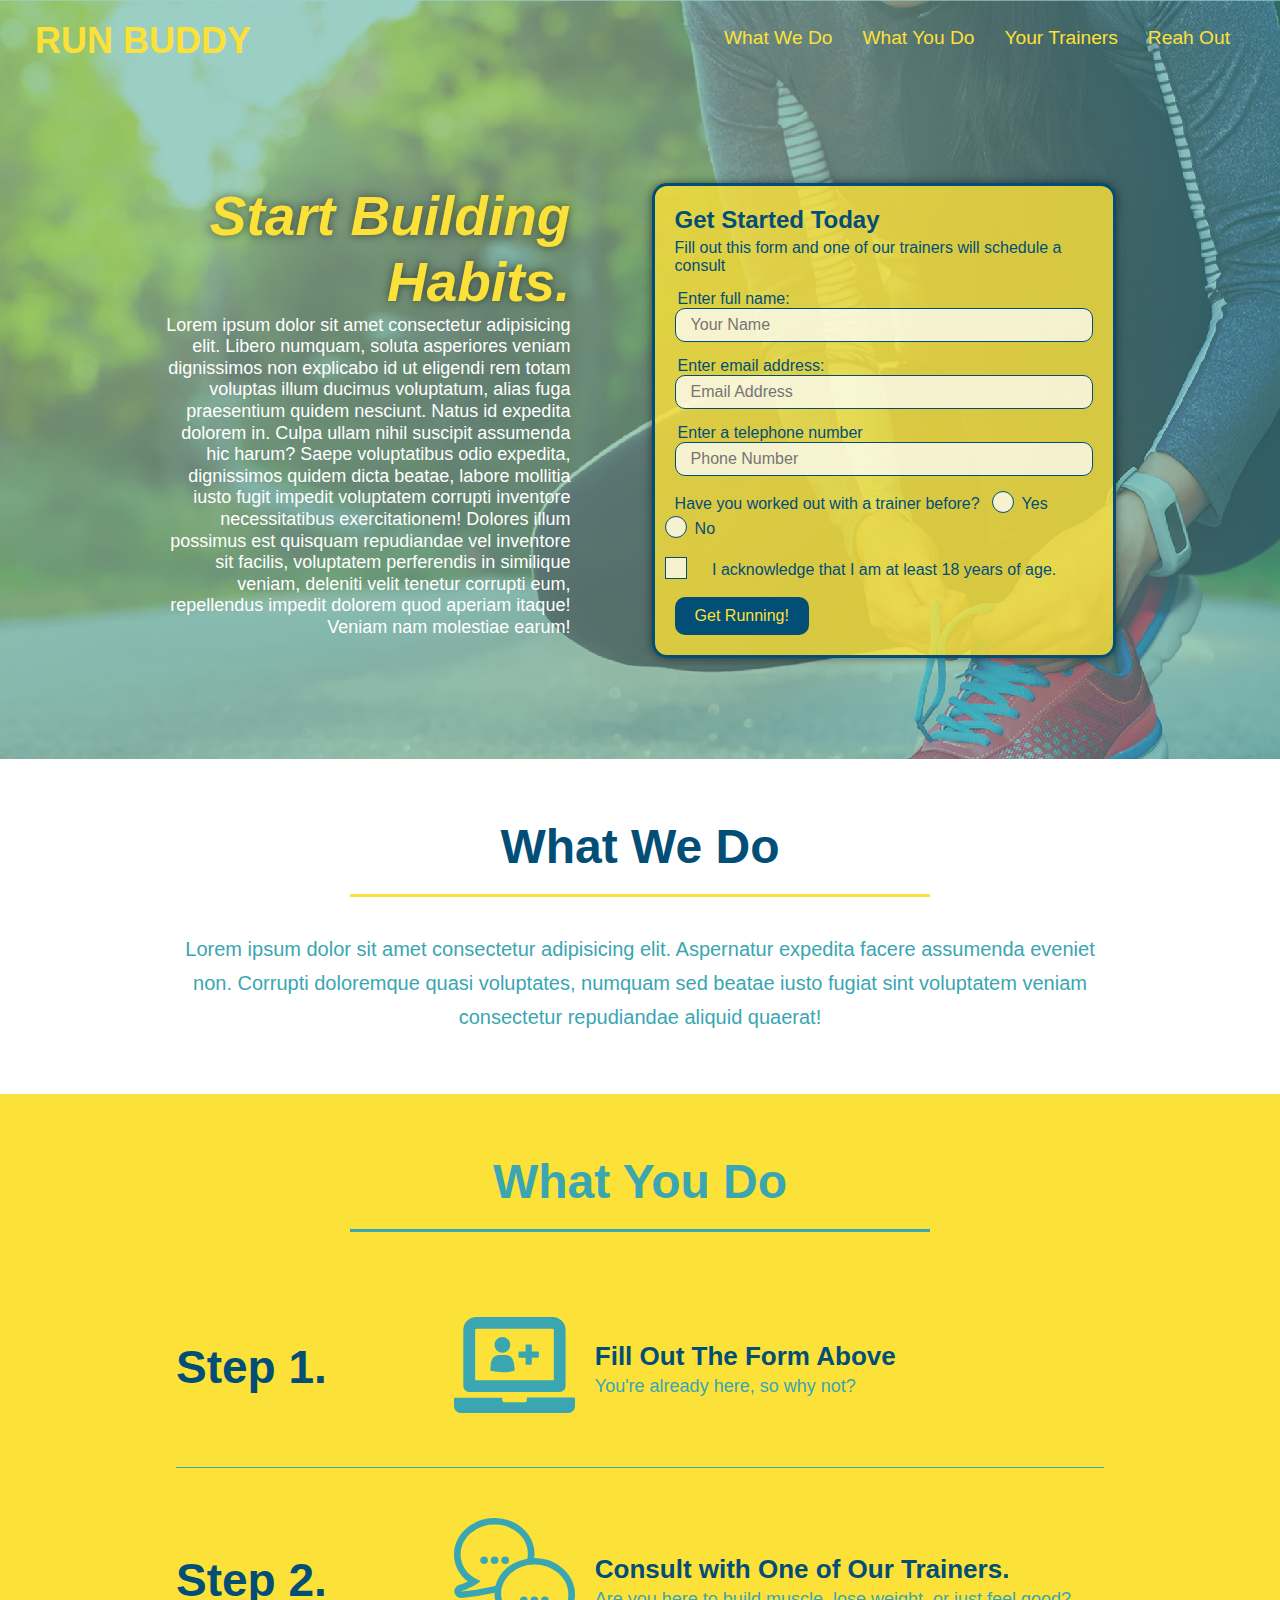
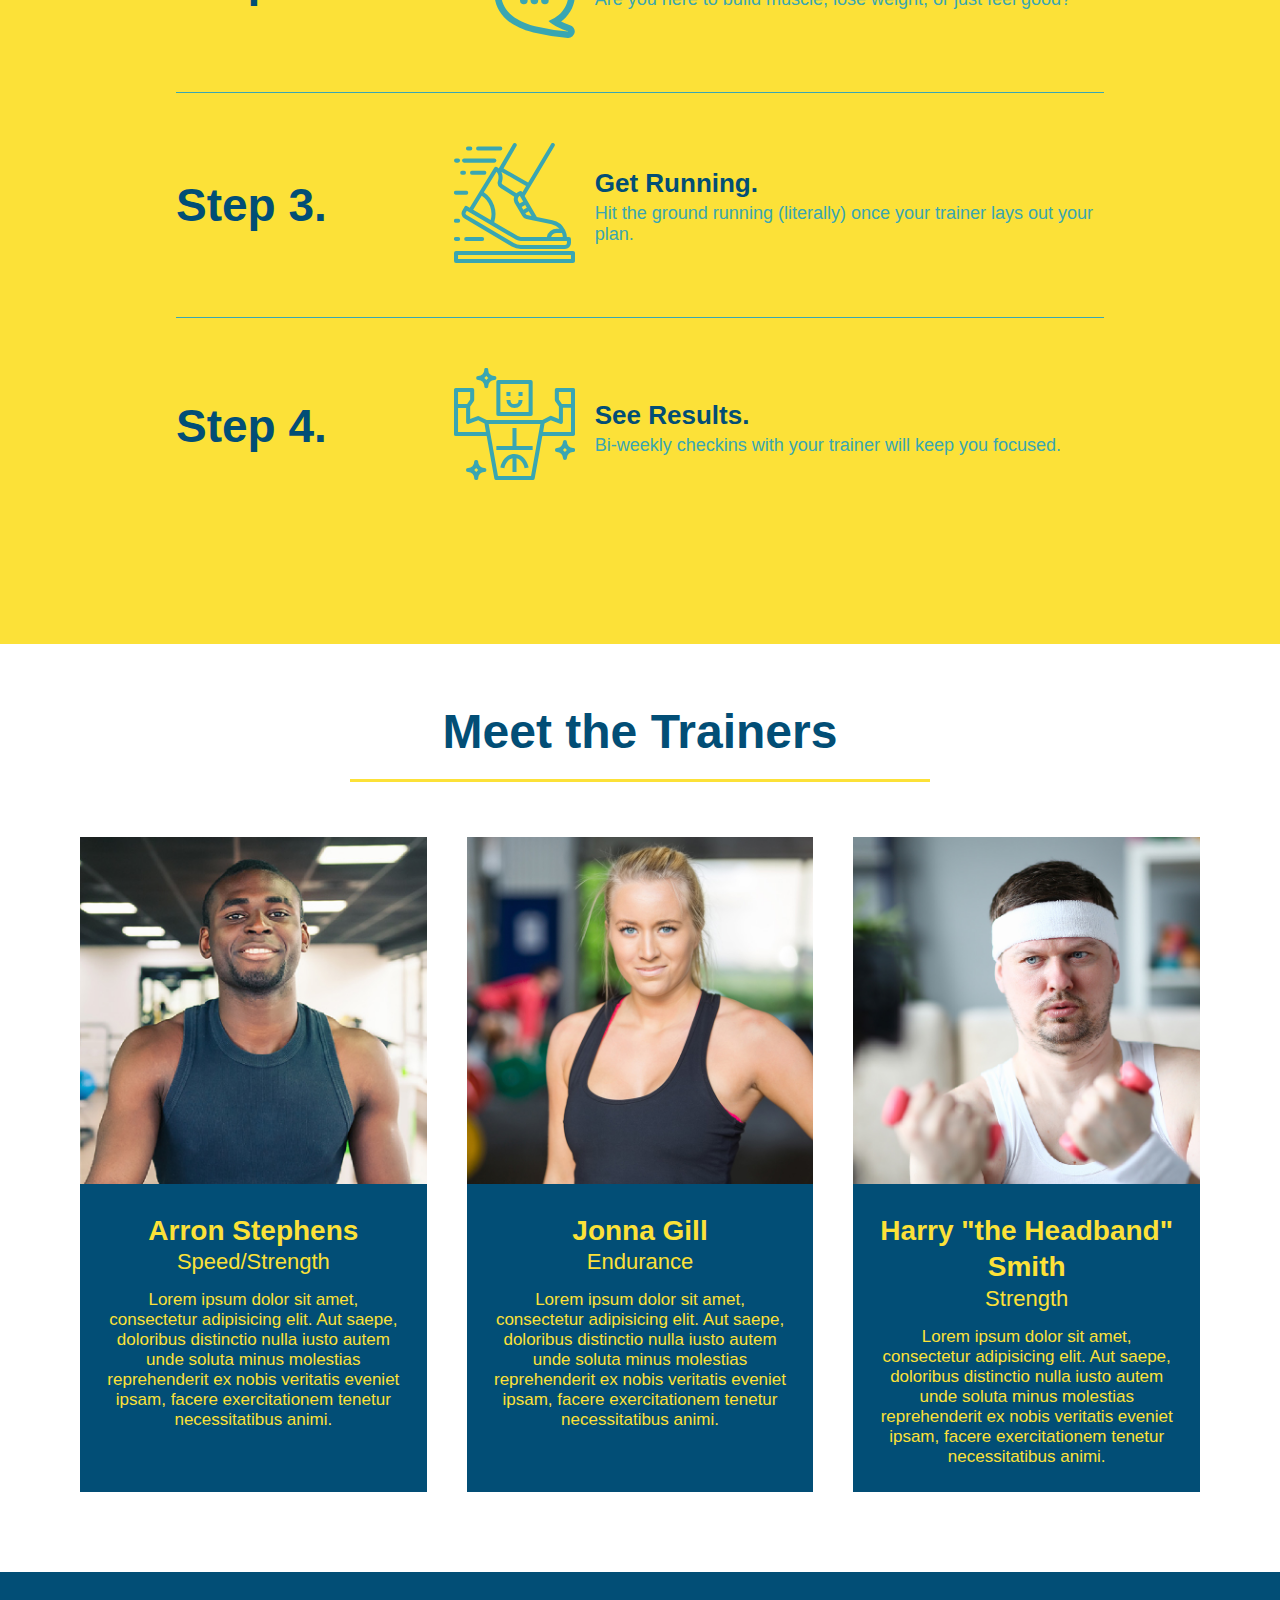
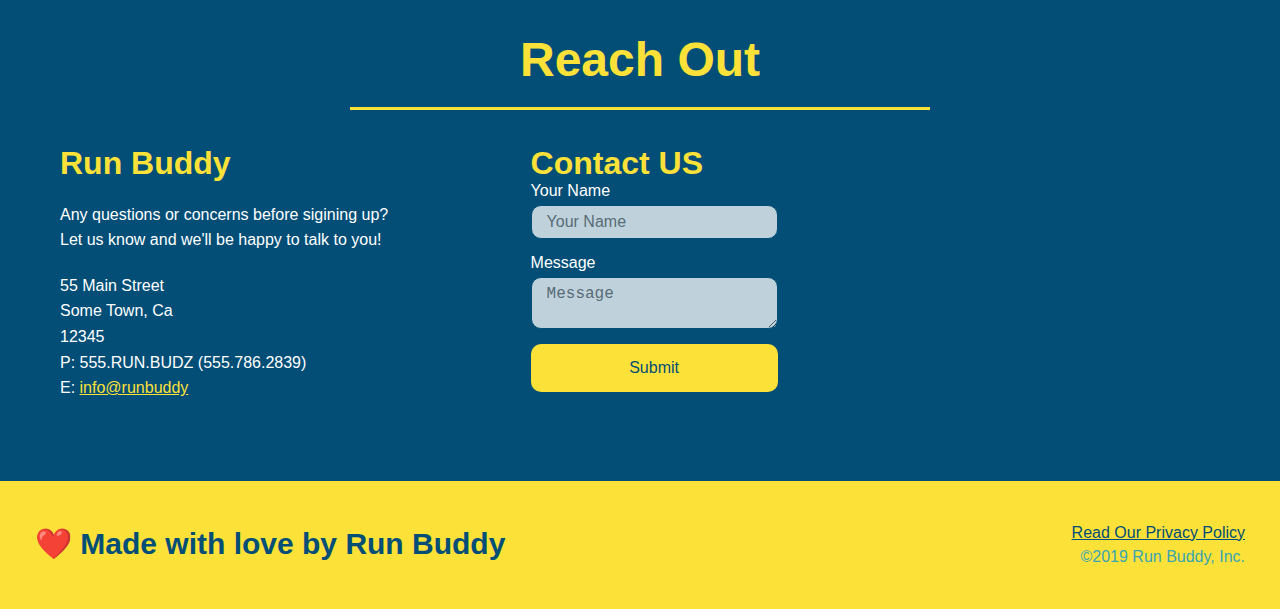
<file: index.html>
<!DOCTYPE html>
<html lang="en">

<head>
    <meta charset="UTF-8" />
    <meta name="viewport" content="width=device-width, initial-scale=1.0" />
    <link rel="stylesheet" href="./assets/css/style.css">
    <title>Run Buddy</title>
</head>

<body>
    <!--Navigation-->
    <header>
        <h1>
            <a href="/">RUN BUDDY</a>
        </h1>
        <nav>
            <!--Unordered list element-->
            <ul>
                <!--List item element-->
                <li>
                    <!--Anchor Element-->
                    <a href="#what-we-do">What We Do</a>
                </li>
                <li>
                    <a href="#what-you-do">What You Do</a>
                </li>
                <li>
                    <a href="#your-trainers">Your Trainers</a>
                </li>
                <li>
                    <a href="#reach-out">Reah Out</a>
                </li>

            </ul>
        </nav>
    </header>

    <!--hero/jumbotron-->
    <section class="hero">
        <div class="hero-cta">
            <div class="flex-row">
                <h2>Start Building Habits.</h2>
            </div>
            <p>
                Lorem ipsum dolor sit amet consectetur adipisicing elit. Libero numquam, soluta asperiores veniam
                dignissimos non explicabo id ut eligendi rem totam voluptas illum ducimus voluptatum, alias fuga
                praesentium quidem nesciunt.
                Natus id expedita dolorem in. Culpa ullam nihil suscipit assumenda hic harum? Saepe voluptatibus odio
                expedita, dignissimos quidem dicta beatae, labore mollitia iusto fugit impedit voluptatem corrupti
                inventore necessitatibus exercitationem!
                Dolores illum possimus est quisquam repudiandae vel inventore sit facilis, voluptatem perferendis in
                similique veniam, deleniti velit tenetur corrupti eum, repellendus impedit dolorem quod aperiam itaque!
                Veniam nam molestiae earum!
            </p>
        </div>
        <div class="hero-form">
            <h3>Get Started Today</h3>
            <p>Fill out this form and one of our trainers will schedule a consult</p>
            <!-- Add form element -->
            <form>
                <label for="name">Enter full name:</label>
                <input type="text" placeholder="Your Name" name="name" id="name" class="form-input" />
                <label for="email">Enter email address:</label>
                <input type="email" placeholder="Email Address" name="email" id="email" class="form-input" />
                <label for="phone">Enter a telephone number</label>
                <input type="tel" placeholder="Phone Number" name="phone" id="phone" class="form-input" />
                <p>
                    Have you worked out with a trainer before?
                    <span class="radio-wrapper">
                        <input type="radio" name="trainer-confirm" id="trainer-yes" />
                        <label for="trainer-yes">Yes</label>
                    </span>
                    <span class="radio-wrapper">
                        <input type="radio" name="trainer-confirm" id="trainer-no" />
                        <label for="trainer-no">No</label>
                    </span>
                </p>
                <p>
                    <span class="checkbox-wrapper">
                        <label for="checkbox">
                            <input type="checkbox" name="age-confirm" id="checkbox">
                            I acknowledge that I am at least 18 years of age.
                        </label>
                    </span>
                </p>
                <button type="submit">
                    Get Running!
                </button>
            </form>
        </div>
    </section>
    <!--End of hero-->

    <!--"What We Do section"-->
    <section id="what-we-do" class="intro">
        <div class="flex-row">
            <h2 class="section-title primary-border">What We Do</h2>
        </div>
        <div class="flex-row">
            <p>
                Lorem ipsum dolor sit amet consectetur adipisicing elit. Aspernatur expedita facere assumenda eveniet
                non.
                Corrupti doloremque quasi voluptates, numquam sed beatae iusto fugiat sint voluptatem veniam consectetur
                repudiandae aliquid quaerat!
            </p>

        </div>
    </section>

    <!--"What You Do" section-->
    <section id="what-you-do" class="steps">
        <div class="flex-row">
            <h2 class="section-title secondary-border">What You Do</h2>
        </div>

        <div class="step">
            <h3>Step 1.</h3>
            <div class="step-info">
                <div class="step-img">
                    <img src="./assets/images/step-1.svg" alt="">
                </div>
                <div class="step-text">
                    <h4>Fill Out The Form Above</h4>
                    <p>You're already here, so why not?</p>
                </div>
            </div>
        </div>


        <div class="step">
            <h3>Step 2.</h3>
            <div class="step-info">
                <div class="step-img">
                    <img src="./assets/images/step-2.svg" alt="">
                </div>
                <div class="step-text">
                    <h4>Consult with One of Our Trainers.</h4>
                    <p>Are you here to build muscle, lose weight, or just feel good?</p>
                </div>
            </div>
        </div>

        <div class="step">
            <h3>Step 3.</h3>
            <div class="step-info">
                <div class="step-img">
                    <img src="./assets/images/step-3.svg" alt="">
                </div>
                <div class="step-text">
                    <h4>Get Running.</h4>
                    <p>Hit the ground running (literally) once your trainer lays out your plan.</p>
                </div>
            </div>
        </div>

        <div class="step">
            <h3>Step 4.</h3>
            <div class="step-info">
                <div class="step-img">
                    <img src="./assets/images/step-4.svg" alt="">
                </div>
                <div class="step-text">
                    <h4> See Results.</h4>
                    <p>Bi-weekly checkins with your trainer will keep you focused.</p>
                </div>
            </div>
        </div>
    </section>

    <!--"Meet the trainers" section-->
    <section id="your-trainers">
        <div class="flex-row">
            <h2 class="section-title primary-border">Meet the Trainers</h2>
        </div>

        <div class="trainers">
            <article class=" trainer">
                <img src="./assets/images/trainer-1.jpg"
                    alt="Arron Stephens in his workout clothes, ready to pump iron">
                <div class="trainer-bio">
                    <h3 class="trainer-name">Arron Stephens</h3>
                    <h4 class="trainer-role">Speed/Strength</h4>
                    <p>
                        Lorem ipsum dolor sit amet, consectetur adipisicing elit. Aut saepe, doloribus distinctio nulla
                        iusto autem unde soluta minus molestias
                        reprehenderit ex nobis veritatis eveniet ipsam, facere exercitationem tenetur necessitatibus
                        animi.
                    </p>
                </div>
            </article>
            <!-- second trainer bio-->
            <article class="trainer">
                <img src="./assets/images/trainer-2.jpg" alt="Joanna Gill cooling off after a workout">
                <div class="trainer-bio">
                    <h3 class="trainer-name">Jonna Gill</h3>
                    <h4 class="trainer-role">Endurance</h4>
                    <p>
                        Lorem ipsum dolor sit amet, consectetur adipisicing elit. Aut saepe, doloribus distinctio nulla
                        iusto autem unde soluta minus molestias
                        reprehenderit ex nobis veritatis eveniet ipsam, facere exercitationem tenetur necessitatibus
                        animi.
                    </p>
                </div>
            </article>
            <!--third trainer bio-->
            <article class="trainer">
                <img src="./assets/images/trainer-3.jpg"
                    alt="Harry Smith wearing a headband and lifting comically small pink weights">
                <div class="trainer-bio">
                    <h3 class="trainer-name">Harry "the Headband" Smith</h3>
                    <h4 class="trainer-role">Strength</h4>
                    <p>
                        Lorem ipsum dolor sit amet, consectetur adipisicing elit. Aut saepe, doloribus distinctio nulla
                        iusto autem unde soluta minus molestias
                        reprehenderit ex nobis veritatis eveniet ipsam, facere exercitationem tenetur necessitatibus
                        animi.
                    </p>
                </div>
            </article>
        </div>
    </section>

    <!--"Reach Out" section-->
    <section id="reach-out" class="contact">
        <div class="flex-row">
            <h2 class="section-title secondary-border">Reach Out</h2>
        </div>

        <div class="contact-info">
            <div>
                <h3>Run Buddy</h3>
                <p>
                    Any questions or concerns before sigining up?
                    <br />
                    Let us know and we'll be happy to talk to you!
                </p>

                <address>
                    55 Main Street <br />
                    Some Town, Ca <br />
                    12345<br />
                    P: 555.RUN.BUDZ (555.786.2839)<br />
                    E: <a href="mailto:info@runbuddy.io">info@runbuddy</a>
                </address>
            </div>

            <div class="contact-form">
                <h3>Contact US</h3>
                <form>
                    <label for="contact-name">Your Name</label>
                    <input type="text" id="contact-name" placeholder="Your Name" />

                    <label for="contact-message">Message</label>
                    <textarea id="contact-message" placeholder="Message"></textarea>

                    <button type="submit">Submit</button>
                </form>
            </div>

            <iframe
                src="https://www.google.com/maps/embed?pb=!1m18!1m12!1m3!1d26954.417604074424!2d-106.51422202765055!3d32.38425993108068!2m3!1f0!2f0!3f0!3m2!1i1024!2i768!4f13.1!3m3!1m2!1s0x86e09f03d6ba1485%3A0x16b9262756746b9f!2sWhite%20Sands%2C%20NM%2088002!5e0!3m2!1sen!2sus!4v1645190670040!5m2!1sen!2sus"
                style="border:0;" allowfullscreen="" loading="lazy">
            </iframe>

        </div>
    </section>

    <!--Footer-->
    <footer>
        <div class="flex-row">
            <h2>❤️ Made with love by Run Buddy</h2>
        </div>
        <div>
            <a href="./privacy-policy.html">Read Our Privacy Policy</a><br />
            &copy;2019 Run Buddy, Inc.
        </div>
    </footer>
</body>


</html>
</file>
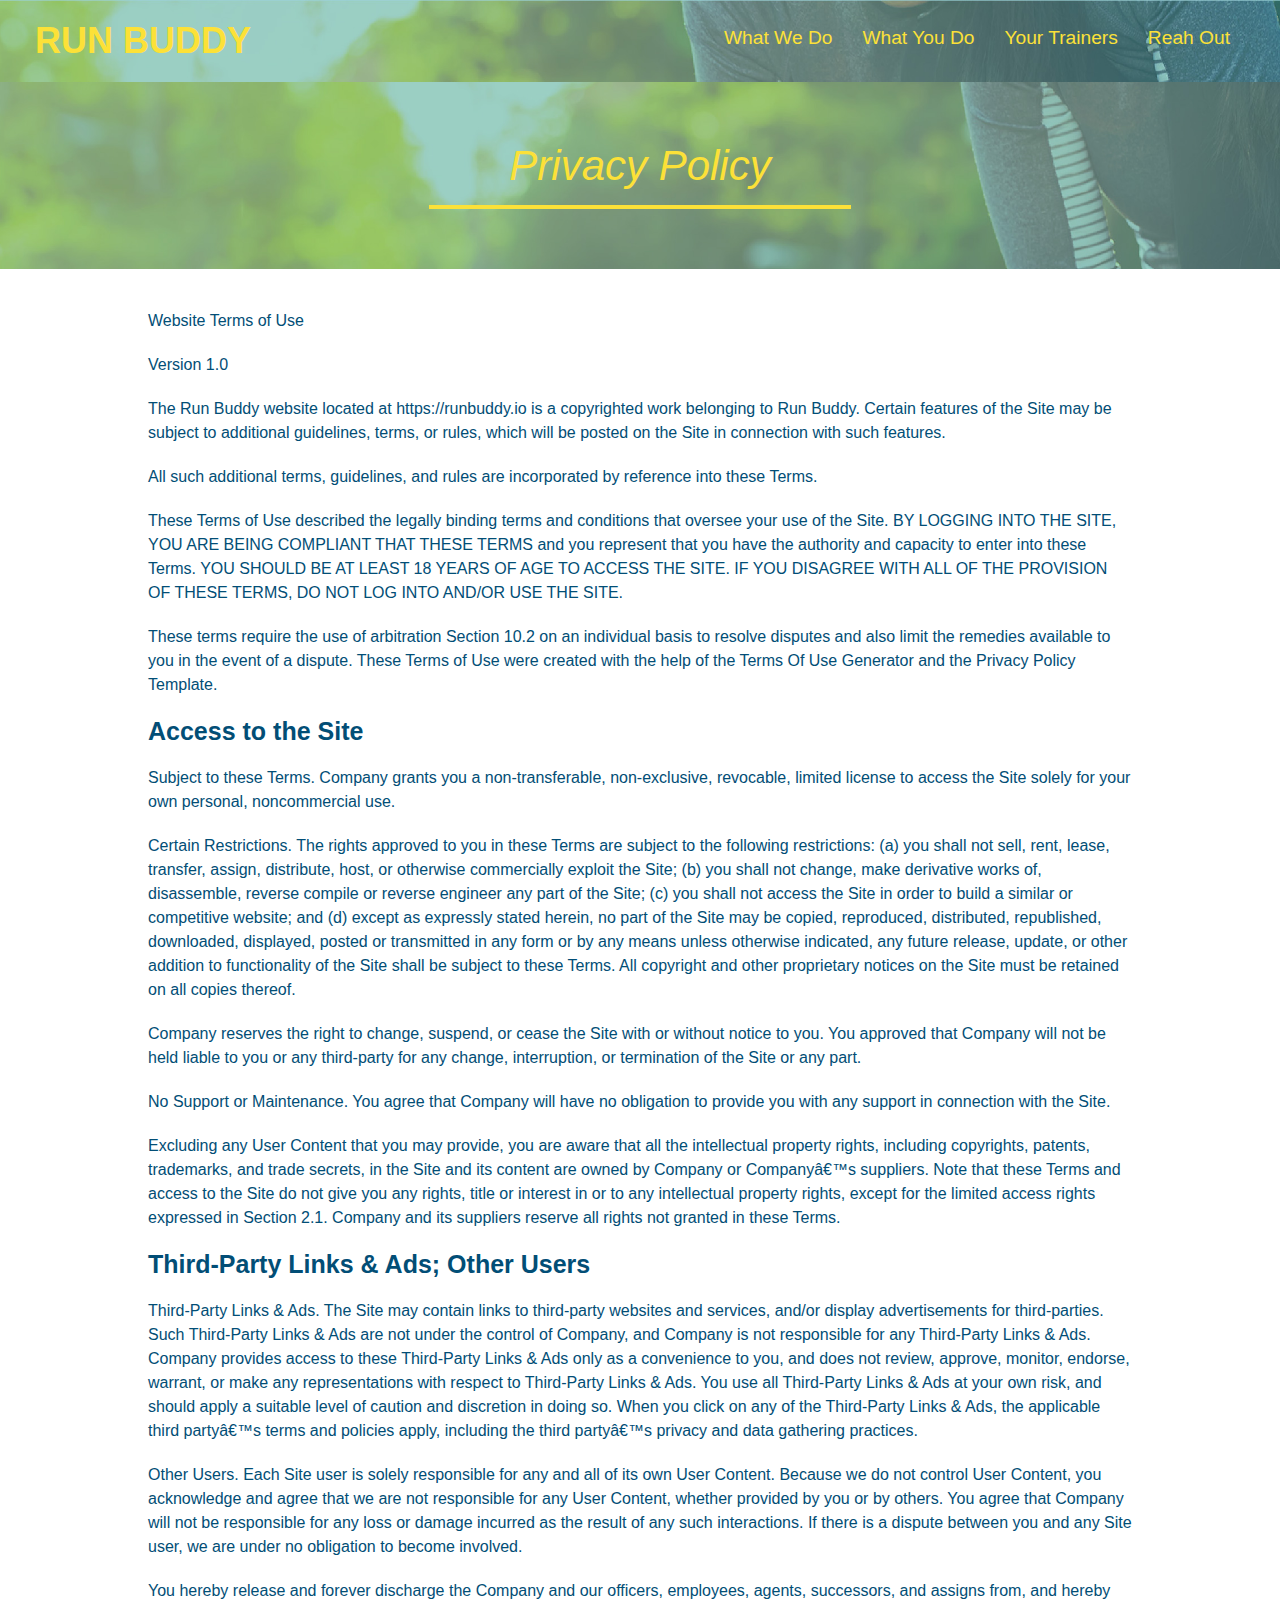
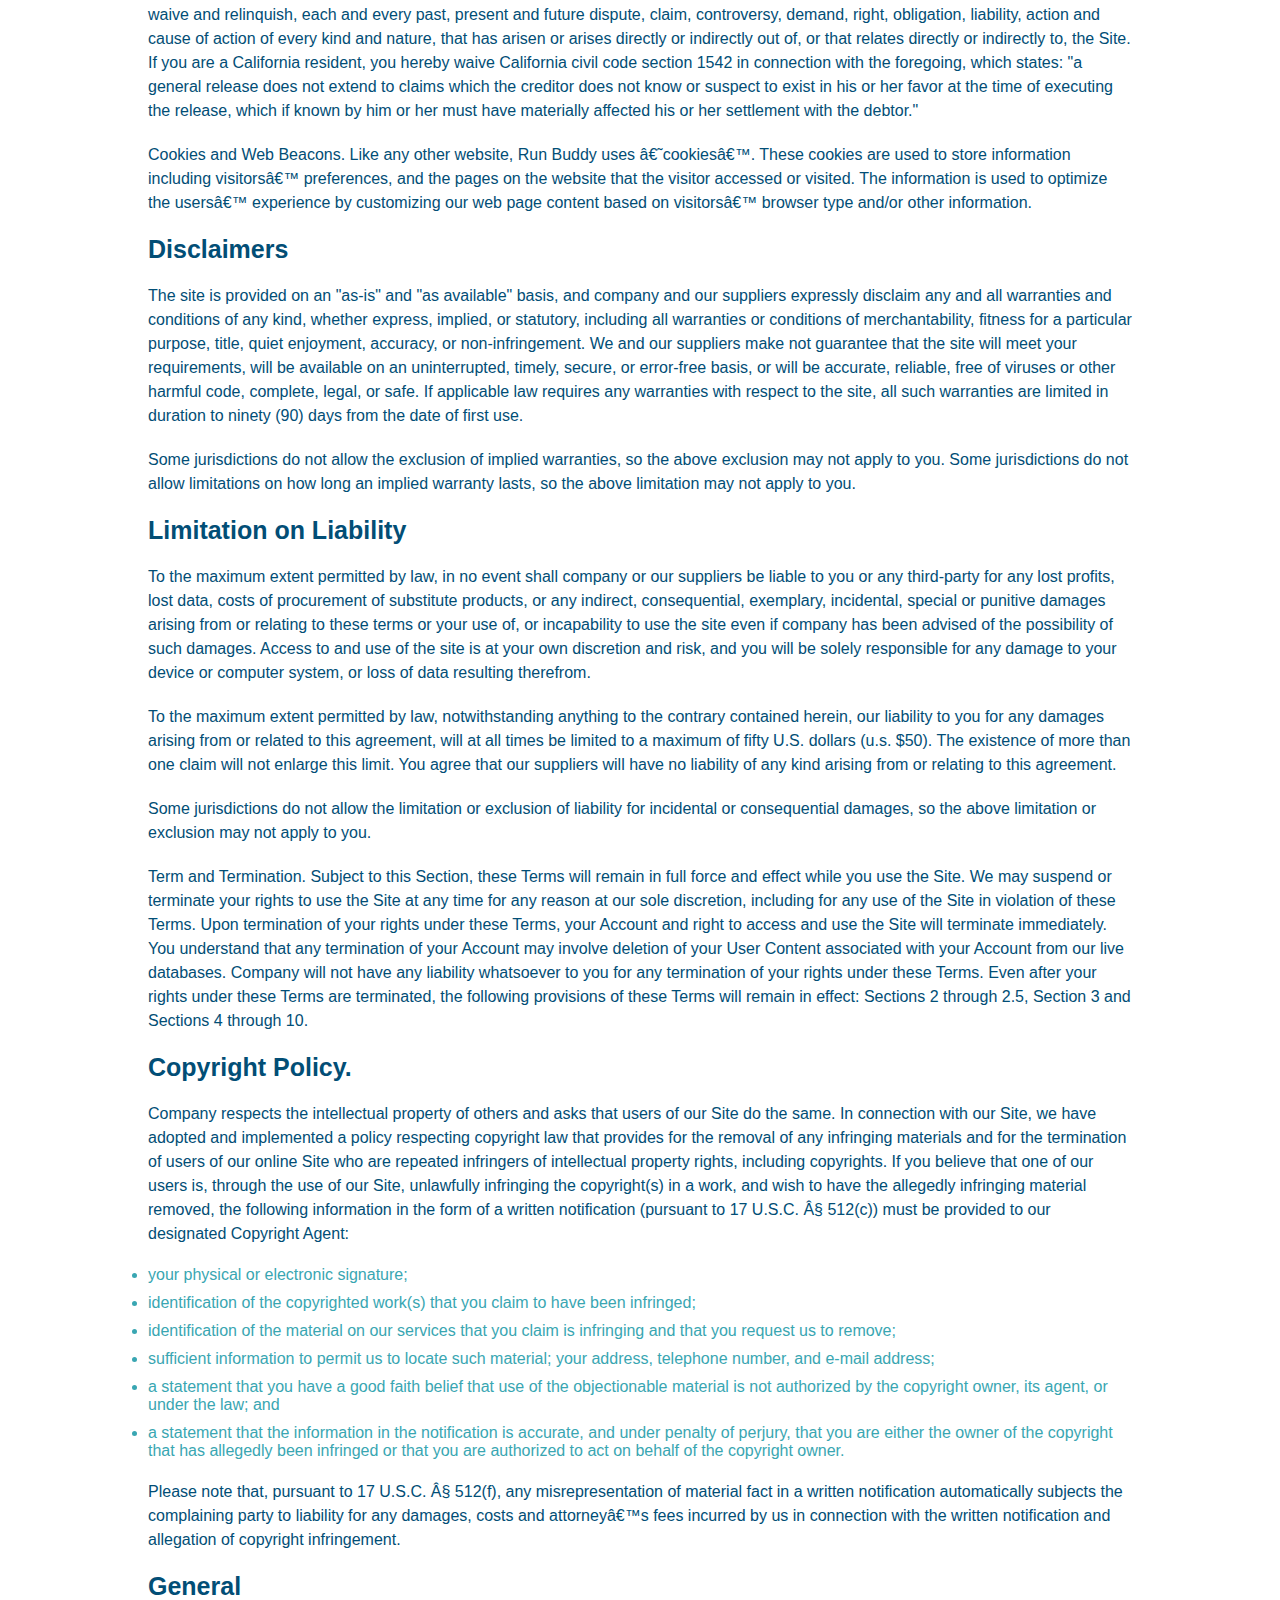
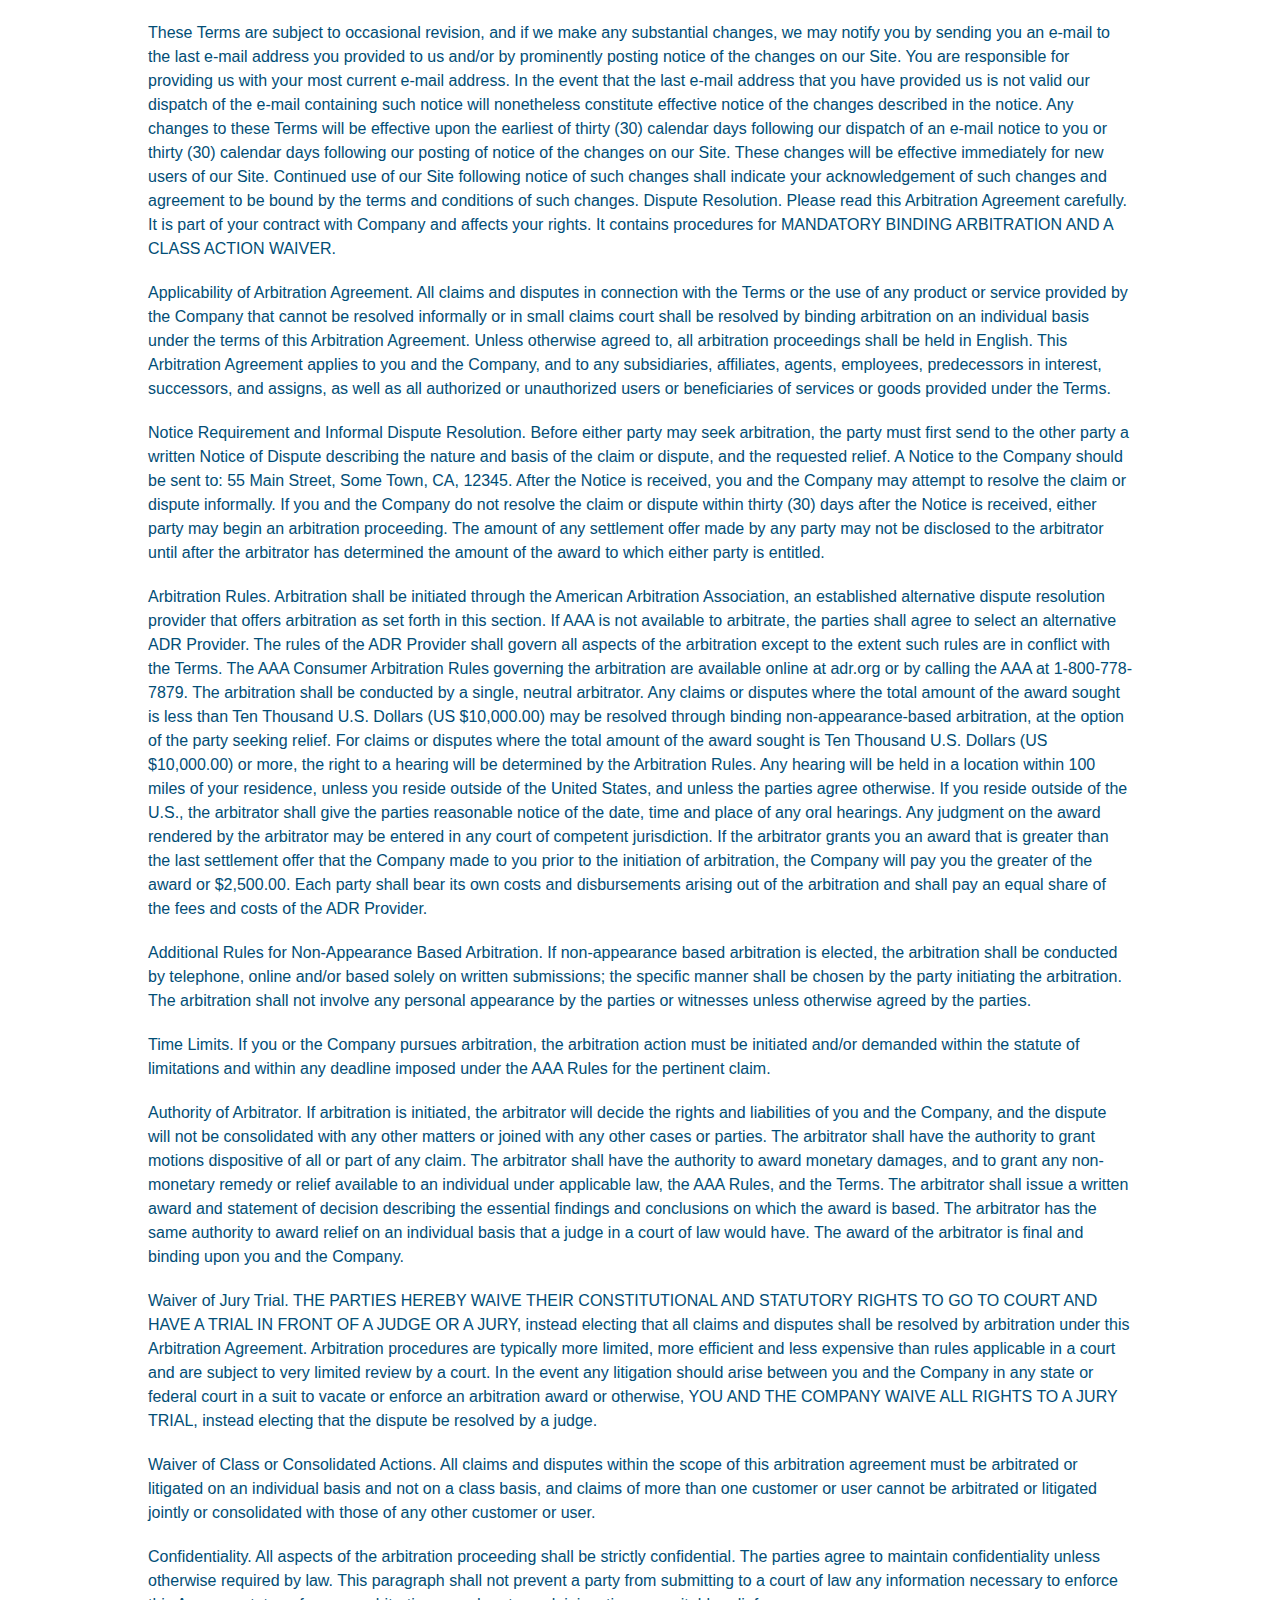
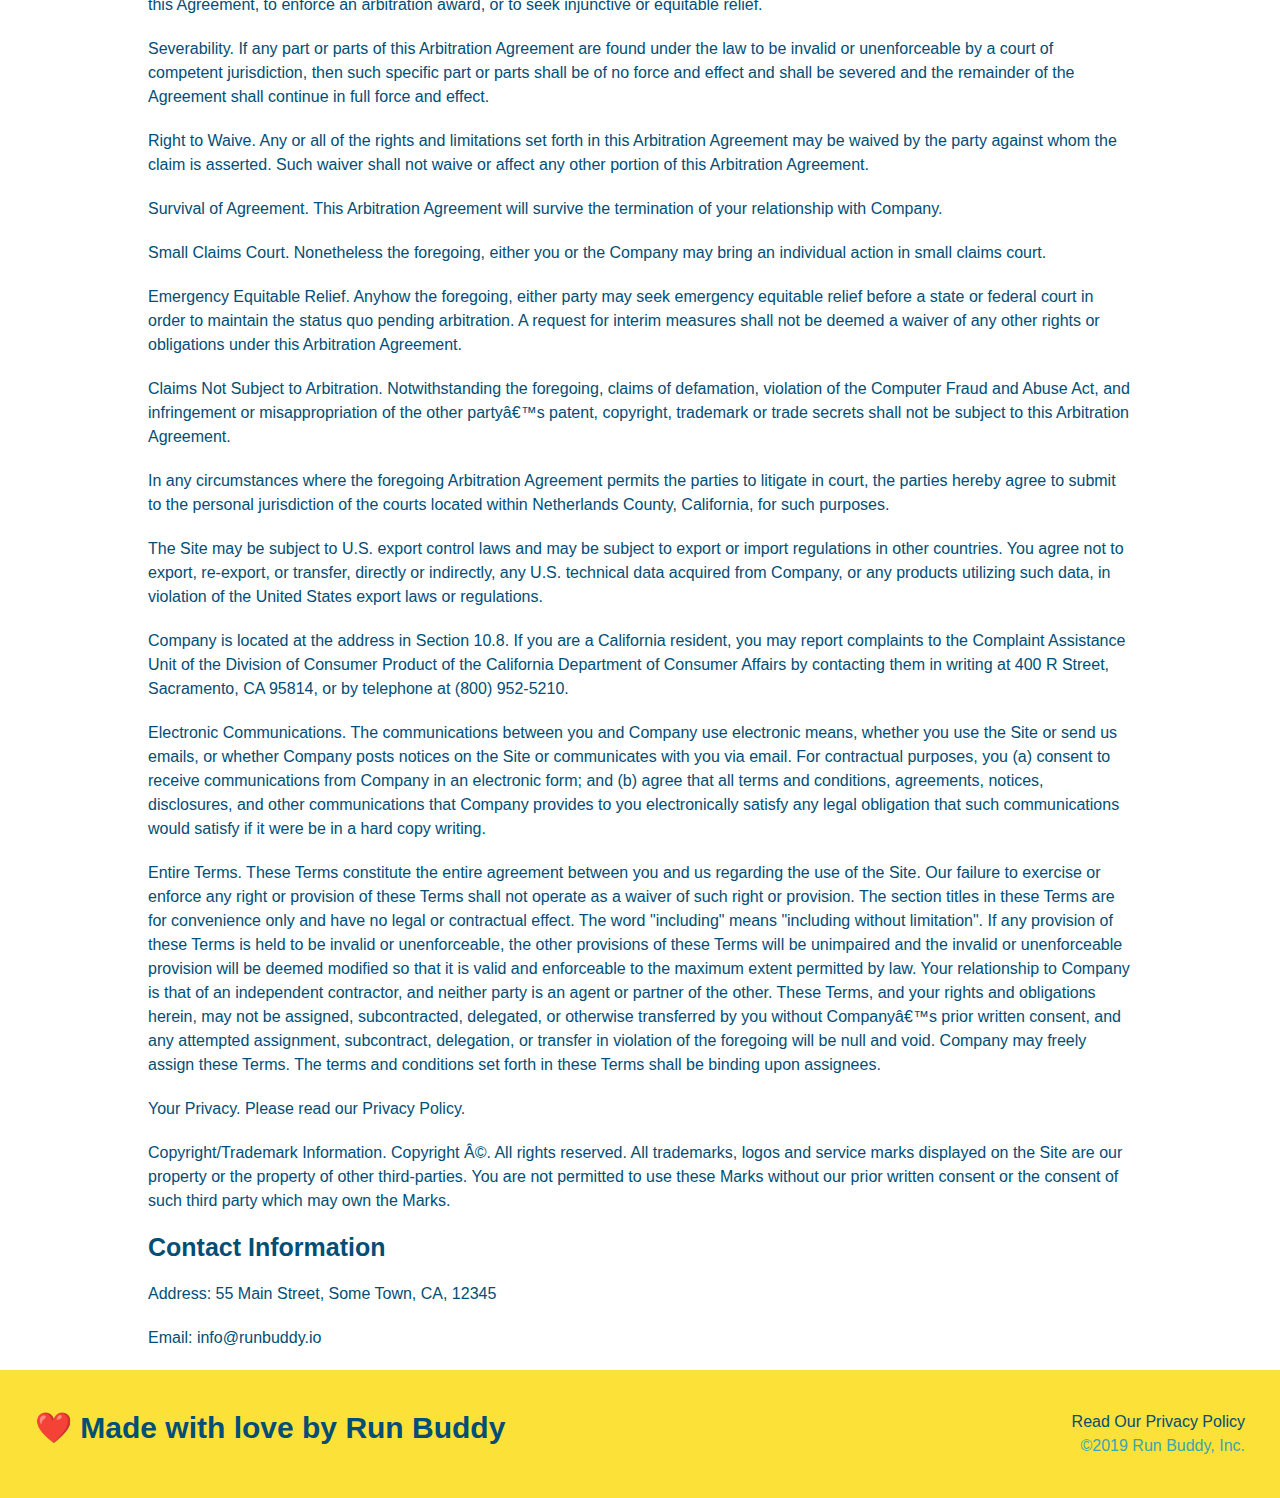
<file: privacy-policy.html>
<!DOCTYPE html>
<html lang="en">

<head>
    <meta charset="UTF-8">
    <meta name="viewport" content="width=device-width, initial-scale=1.0" />
    <link rel="stylesheet" href="./assets/css/style.css">
    <link rel="stylesheet" href="./assets/css/secondary-styles.css">
    <title>Privacy Policy - Run Buddy</title>
</head>

<body>
    <header>
        <h1>
            <a href="/">RUN BUDDY</a>
        </h1>
        <nav>
            <!--Unordered list element-->
            <ul>
                <!--List item element-->
                <li>
                    <!--Anchor Element-->
                    <a href="./index.html#what-we-do">What We Do</a>
                </li>
                <li>
                    <a href="./index.html#what-you-do">What You Do</a>
                </li>
                <li>
                    <a href="./index.html#your-trainers">Your Trainers</a>
                </li>
                <li>
                    <a href="./index.html#reach-out">Reah Out</a>
                </li>

            </ul>
        </nav>
    </header>
    <section class="hero">
        <h2 class="page-title">
            Privacy Policy
        </h2>
    </section>
    <article class="secondary-content">
        <p>
            Website Terms of Use
        </p>

        <p>
            Version 1.0
        </p>

        <p>
            The Run Buddy website located at https://runbuddy.io is a copyrighted work belonging to Run Buddy. Certain
            features of the Site may be subject to additional guidelines, terms, or rules, which will be posted on the
            Site
            in connection with such features.
        </p>

        <p>
            All such additional terms, guidelines, and rules are incorporated by reference into these Terms.
        </p>

        <p>
            These Terms of Use described the legally binding terms and conditions that oversee your use of the Site. BY
            LOGGING INTO THE SITE, YOU ARE BEING COMPLIANT THAT THESE TERMS and you represent that you have the
            authority
            and capacity to enter into these Terms. YOU SHOULD BE AT LEAST 18 YEARS OF AGE TO ACCESS THE SITE. IF YOU
            DISAGREE WITH ALL OF THE PROVISION OF THESE TERMS, DO NOT LOG INTO AND/OR USE THE SITE.
        </p>

        <p>
            These terms require the use of arbitration Section 10.2 on an individual basis to resolve disputes and also
            limit the remedies available to you in the event of a dispute. These Terms of Use were created with the help
            of
            the Terms Of Use Generator and the Privacy Policy Template.
        </p>

        <h3>
            Access to the Site
        </h3>

        <p>
            Subject to these Terms. Company grants you a non-transferable, non-exclusive, revocable, limited license to
            access the Site solely for your own personal, noncommercial use.
        </p>

        <p>
            Certain Restrictions. The rights approved to you in these Terms are subject to the following restrictions:
            (a)
            you shall not sell, rent, lease, transfer, assign, distribute, host, or otherwise commercially exploit the
            Site;
            (b) you shall not change, make derivative works of, disassemble, reverse compile or reverse engineer any
            part of
            the Site; (c) you shall not access the Site in order to build a similar or competitive website; and (d)
            except
            as expressly stated herein, no part of the Site may be copied, reproduced, distributed, republished,
            downloaded,
            displayed, posted or transmitted in any form or by any means unless otherwise indicated, any future release,
            update, or other addition to functionality of the Site shall be subject to these Terms. All copyright and
            other
            proprietary notices on the Site must be retained on all copies thereof.
        </p>

        <p>
            Company reserves the right to change, suspend, or cease the Site with or without notice to you. You approved
            that Company will not be held liable to you or any third-party for any change, interruption, or termination
            of
            the Site or any part.
        </p>

        <p>
            No Support or Maintenance. You agree that Company will have no obligation to provide you with any support in
            connection with the Site.
        </p>

        <p>
            Excluding any User Content that you may provide, you are aware that all the intellectual property rights,
            including copyrights, patents, trademarks, and trade secrets, in the Site and its content are owned by
            Company
            or Companyâ€™s suppliers. Note that these Terms and access to the Site do not give you any rights, title or
            interest in or to any intellectual property rights, except for the limited access rights expressed in
            Section
            2.1. Company and its suppliers reserve all rights not granted in these Terms.
        </p>

        <h3>
            Third-Party Links & Ads; Other Users
        </h3>

        <p>
            Third-Party Links & Ads. The Site may contain links to third-party websites and services, and/or display
            advertisements for third-parties. Such Third-Party Links & Ads are not under the control of Company, and
            Company
            is not responsible for any Third-Party Links & Ads. Company provides access to these Third-Party Links & Ads
            only as a convenience to you, and does not review, approve, monitor, endorse, warrant, or make any
            representations with respect to Third-Party Links & Ads. You use all Third-Party Links & Ads at your own
            risk,
            and should apply a suitable level of caution and discretion in doing so. When you click on any of the
            Third-Party Links & Ads, the applicable third partyâ€™s terms and policies apply, including the third
            partyâ€™s
            privacy and data gathering practices.
        </p>

        <p>
            Other Users. Each Site user is solely responsible for any and all of its own User Content. Because we do not
            control User Content, you acknowledge and agree that we are not responsible for any User Content, whether
            provided by you or by others. You agree that Company will not be responsible for any loss or damage incurred
            as
            the result of any such interactions. If there is a dispute between you and any Site user, we are under no
            obligation to become involved.
        </p>

        <p>
            You hereby release and forever discharge the Company and our officers, employees, agents, successors, and
            assigns from, and hereby waive and relinquish, each and every past, present and future dispute, claim,
            controversy, demand, right, obligation, liability, action and cause of action of every kind and nature, that
            has
            arisen or arises directly or indirectly out of, or that relates directly or indirectly to, the Site. If you
            are
            a California resident, you hereby waive California civil code section 1542 in connection with the foregoing,
            which states: "a general release does not extend to claims which the creditor does not know or suspect to
            exist
            in his or her favor at the time of executing the release, which if known by him or her must have materially
            affected his or her settlement with the debtor."
        </p>

        <p>
            Cookies and Web Beacons. Like any other website, Run Buddy uses â€˜cookiesâ€™. These cookies are used to
            store
            information including visitorsâ€™ preferences, and the pages on the website that the visitor accessed or
            visited.
            The information is used to optimize the usersâ€™ experience by customizing our web page content based on
            visitorsâ€™
            browser type and/or other information.
        </p>

        <h3>
            Disclaimers
        </h3>

        <p>
            The site is provided on an "as-is" and "as available" basis, and company and our suppliers expressly
            disclaim
            any and all warranties and conditions of any kind, whether express, implied, or statutory, including all
            warranties or conditions of merchantability, fitness for a particular purpose, title, quiet enjoyment,
            accuracy,
            or non-infringement. We and our suppliers make not guarantee that the site will meet your requirements, will
            be
            available on an uninterrupted, timely, secure, or error-free basis, or will be accurate, reliable, free of
            viruses or other harmful code, complete, legal, or safe. If applicable law requires any warranties with
            respect
            to the site, all such warranties are limited in duration to ninety (90) days from the date of first use.
        </p>

        <p>
            Some jurisdictions do not allow the exclusion of implied warranties, so the above exclusion may not apply to
            you. Some jurisdictions do not allow limitations on how long an implied warranty lasts, so the above
            limitation
            may not apply to you.
        </p>

        <h3>
            Limitation on Liability
        </h3>

        <p>
            To the maximum extent permitted by law, in no event shall company or our suppliers be liable to you or any
            third-party for any lost profits, lost data, costs of procurement of substitute products, or any indirect,
            consequential, exemplary, incidental, special or punitive damages arising from or relating to these terms or
            your use of, or incapability to use the site even if company has been advised of the possibility of such
            damages. Access to and use of the site is at your own discretion and risk, and you will be solely
            responsible
            for any damage to your device or computer system, or loss of data resulting therefrom.
        </p>

        <p>
            To the maximum extent permitted by law, notwithstanding anything to the contrary contained herein, our
            liability
            to you for any damages arising from or related to this agreement, will at all times be limited to a maximum
            of
            fifty U.S. dollars (u.s. $50). The existence of more than one claim will not enlarge this limit. You agree
            that
            our suppliers will have no liability of any kind arising from or relating to this agreement.
        </p>

        <p>
            Some jurisdictions do not allow the limitation or exclusion of liability for incidental or consequential
            damages, so the above limitation or exclusion may not apply to you.
        </p>

        <p>
            Term and Termination. Subject to this Section, these Terms will remain in full force and effect while you
            use
            the Site. We may suspend or terminate your rights to use the Site at any time for any reason at our sole
            discretion, including for any use of the Site in violation of these Terms. Upon termination of your rights
            under
            these Terms, your Account and right to access and use the Site will terminate immediately. You understand
            that
            any termination of your Account may involve deletion of your User Content associated with your Account from
            our
            live databases. Company will not have any liability whatsoever to you for any termination of your rights
            under
            these Terms. Even after your rights under these Terms are terminated, the following provisions of these
            Terms
            will remain in effect: Sections 2 through 2.5, Section 3 and Sections 4 through 10.
        </p>

        <h3>
            Copyright Policy.
        </h3>

        <p>
            Company respects the intellectual property of others and asks that users of our Site do the same. In
            connection
            with our Site, we have adopted and implemented a policy respecting copyright law that provides for the
            removal
            of any infringing materials and for the termination of users of our online Site who are repeated infringers
            of
            intellectual property rights, including copyrights. If you believe that one of our users is, through the use
            of
            our Site, unlawfully infringing the copyright(s) in a work, and wish to have the allegedly infringing
            material
            removed, the following information in the form of a written notification (pursuant to 17 U.S.C. Â§ 512(c))
            must
            be provided to our designated Copyright Agent:
        </p>

        <ul>
            <li>
                your physical or electronic signature;
            </li>
            <li>
                identification of the copyrighted work(s) that you claim to have been infringed;
            </li>
            <li>
                identification of the material on our services that you claim is infringing and that you request us to
                remove;
            </li>
            <li>
                sufficient information to permit us to locate such material; your address, telephone number, and e-mail
                address;
            </li>
            <li>
                a statement that you have a good faith belief that use of the objectionable material is not authorized
                by the
                copyright owner, its agent, or under the law; and
            </li>
            <li>
                a statement that the information in the notification is accurate, and under penalty of perjury, that you
                are
                either the owner of the copyright that has allegedly been infringed or that you are authorized to act on
                behalf of the copyright owner.
            </li>
        </ul>

        <p>
            Please note that, pursuant to 17 U.S.C. Â§ 512(f), any misrepresentation of material fact in a written
            notification automatically subjects the complaining party to liability for any damages, costs and
            attorneyâ€™s
            fees incurred by us in connection with the written notification and allegation of copyright infringement.
        </p>

        <h3>
            General
        </h3>

        <p>
            These Terms are subject to occasional revision, and if we make any substantial changes, we may notify you by
            sending you an e-mail to the last e-mail address you provided to us and/or by prominently posting notice of
            the
            changes on our Site. You are responsible for providing us with your most current e-mail address. In the
            event
            that the last e-mail address that you have provided us is not valid our dispatch of the e-mail containing
            such
            notice will nonetheless constitute effective notice of the changes described in the notice. Any changes to
            these
            Terms will be effective upon the earliest of thirty (30) calendar days following our dispatch of an e-mail
            notice to you or thirty (30) calendar days following our posting of notice of the changes on our Site. These
            changes will be effective immediately for new users of our Site. Continued use of our Site following notice
            of
            such changes shall indicate your acknowledgement of such changes and agreement to be bound by the terms and
            conditions of such changes. Dispute Resolution. Please read this Arbitration Agreement carefully. It is part
            of
            your contract with Company and affects your rights. It contains procedures for MANDATORY BINDING ARBITRATION
            AND
            A CLASS ACTION WAIVER.
        </p>

        <p>
            Applicability of Arbitration Agreement. All claims and disputes in connection with the Terms or the use of
            any
            product or service provided by the Company that cannot be resolved informally or in small claims court shall
            be
            resolved by binding arbitration on an individual basis under the terms of this Arbitration Agreement. Unless
            otherwise agreed to, all arbitration proceedings shall be held in English. This Arbitration Agreement
            applies to
            you and the Company, and to any subsidiaries, affiliates, agents, employees, predecessors in interest,
            successors, and assigns, as well as all authorized or unauthorized users or beneficiaries of services or
            goods
            provided under the Terms.
        </p>

        <p>
            Notice Requirement and Informal Dispute Resolution. Before either party may seek arbitration, the party must
            first send to the other party a written Notice of Dispute describing the nature and basis of the claim or
            dispute, and the requested relief. A Notice to the Company should be sent to: 55 Main Street, Some Town, CA,
            12345. After the Notice is received, you and the Company may attempt to resolve the claim or dispute
            informally.
            If you and the Company do not resolve the claim or dispute within thirty (30) days after the Notice is
            received,
            either party may begin an arbitration proceeding. The amount of any settlement offer made by any party may
            not
            be disclosed to the arbitrator until after the arbitrator has determined the amount of the award to which
            either
            party is entitled.
        </p>

        <p>
            Arbitration Rules. Arbitration shall be initiated through the American Arbitration Association, an
            established
            alternative dispute resolution provider that offers arbitration as set forth in this section. If AAA is not
            available to arbitrate, the parties shall agree to select an alternative ADR Provider. The rules of the ADR
            Provider shall govern all aspects of the arbitration except to the extent such rules are in conflict with
            the
            Terms. The AAA Consumer Arbitration Rules governing the arbitration are available online at adr.org or by
            calling the AAA at 1-800-778-7879. The arbitration shall be conducted by a single, neutral arbitrator. Any
            claims or disputes where the total amount of the award sought is less than Ten Thousand U.S. Dollars (US
            $10,000.00) may be resolved through binding non-appearance-based arbitration, at the option of the party
            seeking
            relief. For claims or disputes where the total amount of the award sought is Ten Thousand U.S. Dollars (US
            $10,000.00) or more, the right to a hearing will be determined by the Arbitration Rules. Any hearing will be
            held in a location within 100 miles of your residence, unless you reside outside of the United States, and
            unless the parties agree otherwise. If you reside outside of the U.S., the arbitrator shall give the parties
            reasonable notice of the date, time and place of any oral hearings. Any judgment on the award rendered by
            the
            arbitrator may be entered in any court of competent jurisdiction. If the arbitrator grants you an award that
            is
            greater than the last settlement offer that the Company made to you prior to the initiation of arbitration,
            the
            Company will pay you the greater of the award or $2,500.00. Each party shall bear its own costs and
            disbursements arising out of the arbitration and shall pay an equal share of the fees and costs of the ADR
            Provider.
        </p>

        <p>
            Additional Rules for Non-Appearance Based Arbitration. If non-appearance based arbitration is elected, the
            arbitration shall be conducted by telephone, online and/or based solely on written submissions; the specific
            manner shall be chosen by the party initiating the arbitration. The arbitration shall not involve any
            personal
            appearance by the parties or witnesses unless otherwise agreed by the parties.
        </p>

        <p>
            Time Limits. If you or the Company pursues arbitration, the arbitration action must be initiated and/or
            demanded
            within the statute of limitations and within any deadline imposed under the AAA Rules for the pertinent
            claim.
        </p>

        <p>
            Authority of Arbitrator. If arbitration is initiated, the arbitrator will decide the rights and liabilities
            of
            you and the Company, and the dispute will not be consolidated with any other matters or joined with any
            other
            cases or parties. The arbitrator shall have the authority to grant motions dispositive of all or part of any
            claim. The arbitrator shall have the authority to award monetary damages, and to grant any non-monetary
            remedy
            or relief available to an individual under applicable law, the AAA Rules, and the Terms. The arbitrator
            shall
            issue a written award and statement of decision describing the essential findings and conclusions on which
            the
            award is based. The arbitrator has the same authority to award relief on an individual basis that a judge in
            a
            court of law would have. The award of the arbitrator is final and binding upon you and the Company.
        </p>

        <p>
            Waiver of Jury Trial. THE PARTIES HEREBY WAIVE THEIR CONSTITUTIONAL AND STATUTORY RIGHTS TO GO TO COURT AND
            HAVE
            A TRIAL IN FRONT OF A JUDGE OR A JURY, instead electing that all claims and disputes shall be resolved by
            arbitration under this Arbitration Agreement. Arbitration procedures are typically more limited, more
            efficient
            and less expensive than rules applicable in a court and are subject to very limited review by a court. In
            the
            event any litigation should arise between you and the Company in any state or federal court in a suit to
            vacate
            or enforce an arbitration award or otherwise, YOU AND THE COMPANY WAIVE ALL RIGHTS TO A JURY TRIAL, instead
            electing that the dispute be resolved by a judge.
        </p>

        <p>
            Waiver of Class or Consolidated Actions. All claims and disputes within the scope of this arbitration
            agreement
            must be arbitrated or litigated on an individual basis and not on a class basis, and claims of more than one
            customer or user cannot be arbitrated or litigated jointly or consolidated with those of any other customer
            or
            user.
        </p>

        <p>
            Confidentiality. All aspects of the arbitration proceeding shall be strictly confidential. The parties agree
            to
            maintain confidentiality unless otherwise required by law. This paragraph shall not prevent a party from
            submitting to a court of law any information necessary to enforce this Agreement, to enforce an arbitration
            award, or to seek injunctive or equitable relief.
        </p>

        <p>
            Severability. If any part or parts of this Arbitration Agreement are found under the law to be invalid or
            unenforceable by a court of competent jurisdiction, then such specific part or parts shall be of no force
            and
            effect and shall be severed and the remainder of the Agreement shall continue in full force and effect.
        </p>

        <p>
            Right to Waive. Any or all of the rights and limitations set forth in this Arbitration Agreement may be
            waived
            by the party against whom the claim is asserted. Such waiver shall not waive or affect any other portion of
            this
            Arbitration Agreement.
        </p>

        <p>
            Survival of Agreement. This Arbitration Agreement will survive the termination of your relationship with
            Company.
        </p>

        <p>
            Small Claims Court. Nonetheless the foregoing, either you or the Company may bring an individual action in
            small
            claims court.
        </p>

        <p>
            Emergency Equitable Relief. Anyhow the foregoing, either party may seek emergency equitable relief before a
            state or federal court in order to maintain the status quo pending arbitration. A request for interim
            measures
            shall not be deemed a waiver of any other rights or obligations under this Arbitration Agreement.
        </p>

        <p>
            Claims Not Subject to Arbitration. Notwithstanding the foregoing, claims of defamation, violation of the
            Computer Fraud and Abuse Act, and infringement or misappropriation of the other partyâ€™s patent, copyright,
            trademark or trade secrets shall not be subject to this Arbitration Agreement.
        </p>

        <p>
            In any circumstances where the foregoing Arbitration Agreement permits the parties to litigate in court, the
            parties hereby agree to submit to the personal jurisdiction of the courts located within Netherlands County,
            California, for such purposes.
        </p>

        <p>
            The Site may be subject to U.S. export control laws and may be subject to export or import regulations in
            other
            countries. You agree not to export, re-export, or transfer, directly or indirectly, any U.S. technical data
            acquired from Company, or any products utilizing such data, in violation of the United States export laws or
            regulations.
        </p>

        <p>
            Company is located at the address in Section 10.8. If you are a California resident, you may report
            complaints
            to the Complaint Assistance Unit of the Division of Consumer Product of the California Department of
            Consumer
            Affairs by contacting them in writing at 400 R Street, Sacramento, CA 95814, or by telephone at (800)
            952-5210.
        </p>

        <p>
            Electronic Communications. The communications between you and Company use electronic means, whether you use
            the
            Site or send us emails, or whether Company posts notices on the Site or communicates with you via email. For
            contractual purposes, you (a) consent to receive communications from Company in an electronic form; and (b)
            agree that all terms and conditions, agreements, notices, disclosures, and other communications that Company
            provides to you electronically satisfy any legal obligation that such communications would satisfy if it
            were be
            in a hard copy writing.
        </p>

        <p>
            Entire Terms. These Terms constitute the entire agreement between you and us regarding the use of the Site.
            Our
            failure to exercise or enforce any right or provision of these Terms shall not operate as a waiver of such
            right
            or provision. The section titles in these Terms are for convenience only and have no legal or contractual
            effect. The word "including" means "including without limitation". If any provision of these Terms is held
            to be
            invalid or unenforceable, the other provisions of these Terms will be unimpaired and the invalid or
            unenforceable provision will be deemed modified so that it is valid and enforceable to the maximum extent
            permitted by law. Your relationship to Company is that of an independent contractor, and neither party is an
            agent or partner of the other. These Terms, and your rights and obligations herein, may not be assigned,
            subcontracted, delegated, or otherwise transferred by you without Companyâ€™s prior written consent, and any
            attempted assignment, subcontract, delegation, or transfer in violation of the foregoing will be null and
            void.
            Company may freely assign these Terms. The terms and conditions set forth in these Terms shall be binding
            upon
            assignees.
        </p>

        <p>
            Your Privacy. Please read our Privacy Policy.
        </p>

        <p>
            Copyright/Trademark Information. Copyright Â©. All rights reserved. All trademarks, logos and service marks
            displayed on the Site are our property or the property of other third-parties. You are not permitted to use
            these Marks without our prior written consent or the consent of such third party which may own the Marks.
        </p>

        <h3>
            Contact Information
        </h3>

        <p>
            Address: 55 Main Street, Some Town, CA, 12345
        </p>

        <p>
            Email: info@runbuddy.io
        </p>
    </article>














    <footer>
        <h2>❤️ Made with love by Run Buddy</h2>
        <div>
            <a>Read Our Privacy Policy</a><br />
            &copy;2019 Run Buddy, Inc.
        </div>
    </footer>
</body>

</html>
</file>
<file: assets/css/style.css>
:root{
    --primary-color:#fce138;
    --secondary-color:#024e76;
    --tertiary-color:#39a6b2;
}

 
*{
    margin: 0;
    padding: 0;
    box-sizing: border-box;
}

body{
    /*I'm a CSS comment*/
    color:var(--tertiary-color);
    font-family:Arial, Helvetica, sans-serif;    
}

/* apply styles to <header>*/
header{
    padding:20px 35px;
    background-color:var(--tertiary-color);
    display: flex;
    justify-content: space-between;
    flex-wrap: wrap;
    position: -webkit-sticky;
    position: sticky;
    top: 0;
    background-image: url("../images/hero-bg.jpg");
    background-size:cover;
    background-position: center;
    background-attachment: fixed;
    background-position: 80%;
    z-index: 9999;
}

header h1 {
    font-weight:bold;
    font-size:36px;
    color:var(--primary-color);
    margin: 0;
}

header a{
    text-decoration: none;
    color:var(--primary-color);
}

header nav{
    margin:7px 0;
}


header nav ul{
    display: flex;
    flex-wrap: wrap;
    justify-content: center;
    align-items: center;
    list-style: none;
}

header nav ul li a{
    padding:10px 15px;
    font-weight: lighter;
    font-size:1.5vw;
}

footer{
    display: flex;
    justify-content: space-between;
    flex-wrap: wrap;
    background:var(--primary-color);
    width: 100%;
    padding: 40px 35px;
}

footer h2{
    color: var(--secondary-color);
    font-size: 30px;
    margin: 0;
}

footer div{
    line-height: 1.5;
    text-align: right;
}

footer a{
    color:var(--secondary-color);
}

section{
    padding: 60px;
}
/* Hero Style Start*/
.hero{
    background-image: url("../images/hero-bg.jpg");
    background-size:cover;
    background-position: center;
    display: flex;
    justify-content: center;
    flex-wrap: wrap;
    align-items: flex-start;
    background-attachment: fixed;
    background-position: 80%;
}

.hero-cta{
    width: 35%;
    text-align: right;
    margin: 3.5%;
    color: #fff;
    font-size: 18px;
    line-height: 1.2;
}
.hero-cta h2{
    font-style: italic;
    font-size: 55px;
    color: var(--primary-color);
    text-shadow: 0 0 10px rgba(0,0,0,0.5);
}


.hero-form{
    color: var(--secondary-color);
    background-color: rgba(252, 225, 56, 0.8);
    padding: 20px;
    border: solid 3px var(--secondary-color);
    width: 40%;
    margin: 3.5%;
    box-shadow: 0 0 10px rgba(0,0,0,0.5);
    border-radius: 15px;
}

.hero-form button:hover{
    background-color: var(--tertiary-color);
}

.hero-form h3{
    font-size: 24px;
    margin: 0;
}

.hero-form p{
    margin: 5px 0px 15px 0px;
}
/* Hero Style End */
.form-input{
    border: 1px solid var(--secondary-color);
    display: block;
    padding:7px 15px;
    font-size:16px;
    color:var(--secondary-color);
    width: 100%;
    margin-bottom: 15px;
    border-radius: 10px;
    background-color: rgba(255,255,255,0.75);
}

.form-input:focus{
    background-color: rgba(255,255,255,1);
    outline: none;
}

.hero-form label{
    margin: 0 3px;
}

.hero-form button{
    color: var(--primary-color);
    background-color: var(--secondary-color);
    border: none;
    padding: 10px 20px;
    font-size: 16px;
    border-radius: 10px;
}

.checkbox-wrapper input, .radio-wrapper input{
    opacity: 0;
}

.checkbox-wrapper label, .radio-wrapper label{
    position: relative;
    left: 10px;
    margin: 10px;
    line-height: 1.6;
}

.checkbox-wrapper label::before, .radio-wrapper label::before{
    content: " ";
    height: 20px;
    width: 20px;
    background: rgba(255, 255, 255, 0.75);
    border:1px solid var(--secondary-color);
    position: absolute;
    top: -4px;
    left: -30px;
}

.radio-wrapper label::before{
    border-radius: 50%;
}

.radio-wrapper label::after{
    content: " ";
    width: 20px;
    height: 20px;
    border-radius: 50%;
    background: var(--secondary-color);
    position: absolute;
    left: -29px;
    top: -3px;
    background-image: radial-gradient(circle,var(--tertiary-color) ,var(--secondary-color));
}

.checkbox-wrapper label::after{
    content: " ";
    width: 20px; 
    height: 20px;
    border-radius: 50%;
    /* background: var(--secondary-color); */
    position: absolute;
    left: -29px;
    top:-3px;
    transform: rotate(-58deg);
}

.checkbox-wrapper input + label::after, 
.radio-wrapper input + label::after {
  content: none;
}

.checkbox-wrapper input:checked + label::after, 
.radio-wrapper input:checked + label::after {
  content: "";
}


.intro p{
    line-height: 1.7;
    color: var(--tertiary-color);
    width: 80%;
    font-size: 20px;
    margin: 0 auto;
    text-align: center;
}
 


.steps{
    background:#fce138 ;
}


.section-title{
    font-size:48px;
    color:var(--secondary-color);
    border-bottom:3px solid;
    padding-bottom: 20px;
    text-align: center;
    margin: 0 auto 35px auto;
    width: 50%;
}

.primary-border{
    border-color:var(--primary-color);
}
.secondary-border{
    color:var(--tertiary-color)
}

.step{
    margin: 50px auto;
    padding-bottom: 50px;
    width: 80%;
    display: flex;
    flex-wrap: wrap;
    align-items: center;
    justify-content: space-between;
    border-bottom: 1px solid var(--tertiary-color);
}
.step:last-child{
    border-bottom: none;
}

.step:nth-child(even){
    border-bottom: 1px solid var(--tertiary-color);
}

.step-text h4{
    font-size: 26px;
    line-height: 1.5;
    color: var(--secondary-color);
}

.step-text{
    flex: 12;
}

.step-img img{
    max-width: 100%;
}

.step-img{
    flex: 1 12%;
    margin-right: 20px;
}

.step h3{
    color: var(--secondary-color);
    font-size: 46px;
    flex: 1 30%;
  
}

.step-info{
    flex: 2 70%;
    display: flex;
    flex-wrap: wrap;
    align-items: center;
}

.step-text p{
     color:var(--tertiary-color);
     font-size: 18px;
}



.trainers{
    width: 100;
    margin: 0 auto;
    display: flex;
    flex-wrap: wrap;
    justify-content: space-around;
}

.trainer{
    margin:20px;
    background: var(--secondary-color);
    color: var(--primary-color);
    flex: 1;
}

.trainer img{
    width: 100%;
   
}

.trainer-bio{
    padding: 25px;
    text-align: center;
}

.text-left{
    text-align: left;
}
.text-right{
    text-align: right;
}

.trainer-bio h3{
    font-size: 28px;
    line-height: 1.3;
}

.trainer-bio h4{
    font-weight: lighter;
    font-size: 22px;
    margin-bottom: 15px;
}

.trainer-bio p{
    font-size:17px;
}

.contact{
    background: var(--secondary-color);
}

.contact h2{
    color:var(--primary-color);
}

.contact-info{
    display: flex;
    justify-content: space-between;
    flex-wrap: wrap;
}

/* .contact-info iframe{
    
} */

.contact-info div{
    
    color: white;
}

.contact-info h3{
    color: var(--primary-color);
    font-size: 32px;
}

.contact-info p, .contact-info address{
    margin: 20px 0;
    line-height: 1.6;
    font-size: 16px;
    font-style: normal;
}

.contact-form input, .contact-form textarea{
    border:1px solid var(--secondary-color);
    display: block;
    padding: 7px 15px;
    font-size: 16px;
    color:var(--secondary-color);
    width: 100%;
    margin-bottom: 15px;
    margin-top: 5px;
    border-radius: 10px;
    opacity: 75%;
}

.contact-form input:focus, .contact-form textarea:focus{
    background-color: rgba(255,255,255,1);
    outline:none;
}

.contact-form button{
    width: 100%;
    border: none;
    background:var(--primary-color);
    color: var(--secondary-color);
    text-align: center;
    padding: 15px 0;
    font-size: 16px;
    border-radius: 10px;
}

.contact-form button:hover{
    color: var(--primary-color);
    background: var(--tertiary-color);
}

.contact-info a{
    color: var(--primary-color);
}

.flex-row{
    display: flex;
}

@media screen and (max-width:980px){
   header{
       padding-bottom: 0;
       justify-content: center;
       position: relative;
   }

    header h1{
        width: 100%;
        text-align: center;
        text-shadow: 0 0 10px rgba(0,0,0,0.5);
    }

    header nav ul{
        margin-top: 20px;
        width: 100%;
        justify-content: center;
        
    }

    header nav ul li a{
        font-size: 20px;
        text-shadow: 0 0 10px rgba(0,0,0,0.5);
    }

    header nav ul li a:hover{
        background: var(--primary-color);
        color: var(--secondary-color);
        border-radius: 15px;
        text-shadow: none;
    }

    footer h2, footer div{
        text-align: center;
        width: 100%;
    }

    .hero-cta, .hero-form{
        width: 100%;
    }

    .hero-cta{
        text-align: center;
    }

    .section-title{
        width: 80%;
    }

    .trainer{
        flex: 0 70%;
    }

    .contact-info iframe{
        flex: 1 100%;
    }

}

@media screen and (max-width:768px){
    section{
        padding: 30px 15px;
    }
    .step h3{
        flex: 1 100%;
        text-align: center;
    }
    
    .step-info{
        flex: 2 100%;
        text-align: center;
        justify-content: center;
    }

    .step-img{
        flex: 0 32%;
        margin-right: 0;
        margin-top:15px;
        margin-bottom:15px;
    }

    .step-text{
        flex: 100%;
    }

}

@media screen and (max-width: 575px){
    .hero-form button{
        width:100%
    }

    .section-title{
        width: 95%;
    }

    .intro p{
        width: 100%;
    }

    .trainer{
        flex: 0 100%;
    }

    .contact-info{
        text-align: center;
    }

    .contact-info > *{
        flex: 0 100%;
    }

    .contact-form{
        order: 3;
    }

}
</file>
<file: assets/css/secondary-styles.css>
.hero{
    background-position: bottom;
    height: auto;
    text-align: center;
    margin-bottom: 40px;
}

.page-title{
    color: #fce138;
    display: inline-block;
    border-bottom: 4px solid #fce138;
    padding:0 80px 15px 80px;
    font-weight: normal;
    font-size: 42px;
    font-style: italic;
}

.secondary-content{
    width: 80%;
    margin:0 auto;
    color:#024e76
}

.secondary-content h3{
    font-size: 25px;
    margin: 20px;
}

.secondary-content p{
    font-size: 16px;
    line-height: 1.5;
    margin: 20px;
}

.secondary-content ul{
    margin:15px 20px;
}

.secondary-content li{
    color: #39a6b2;
    margin: 10px 0;
}
</file>
